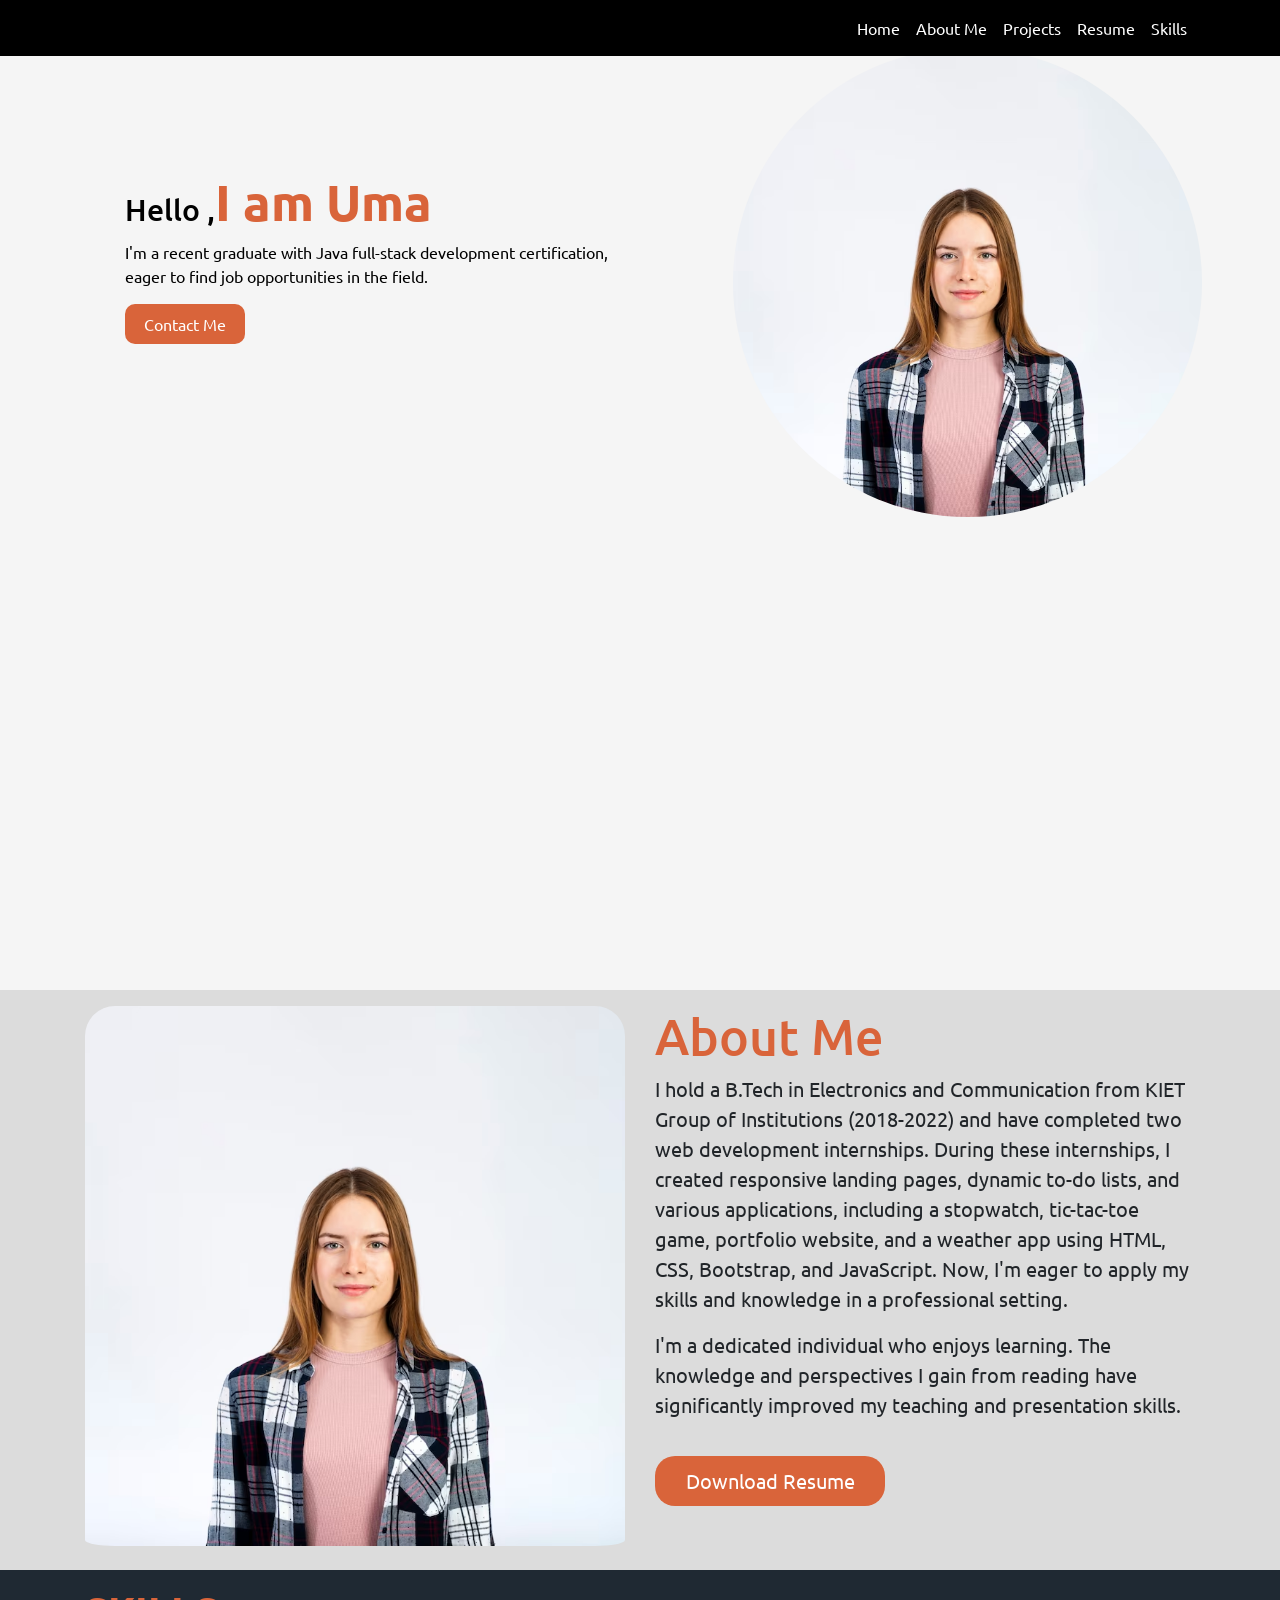
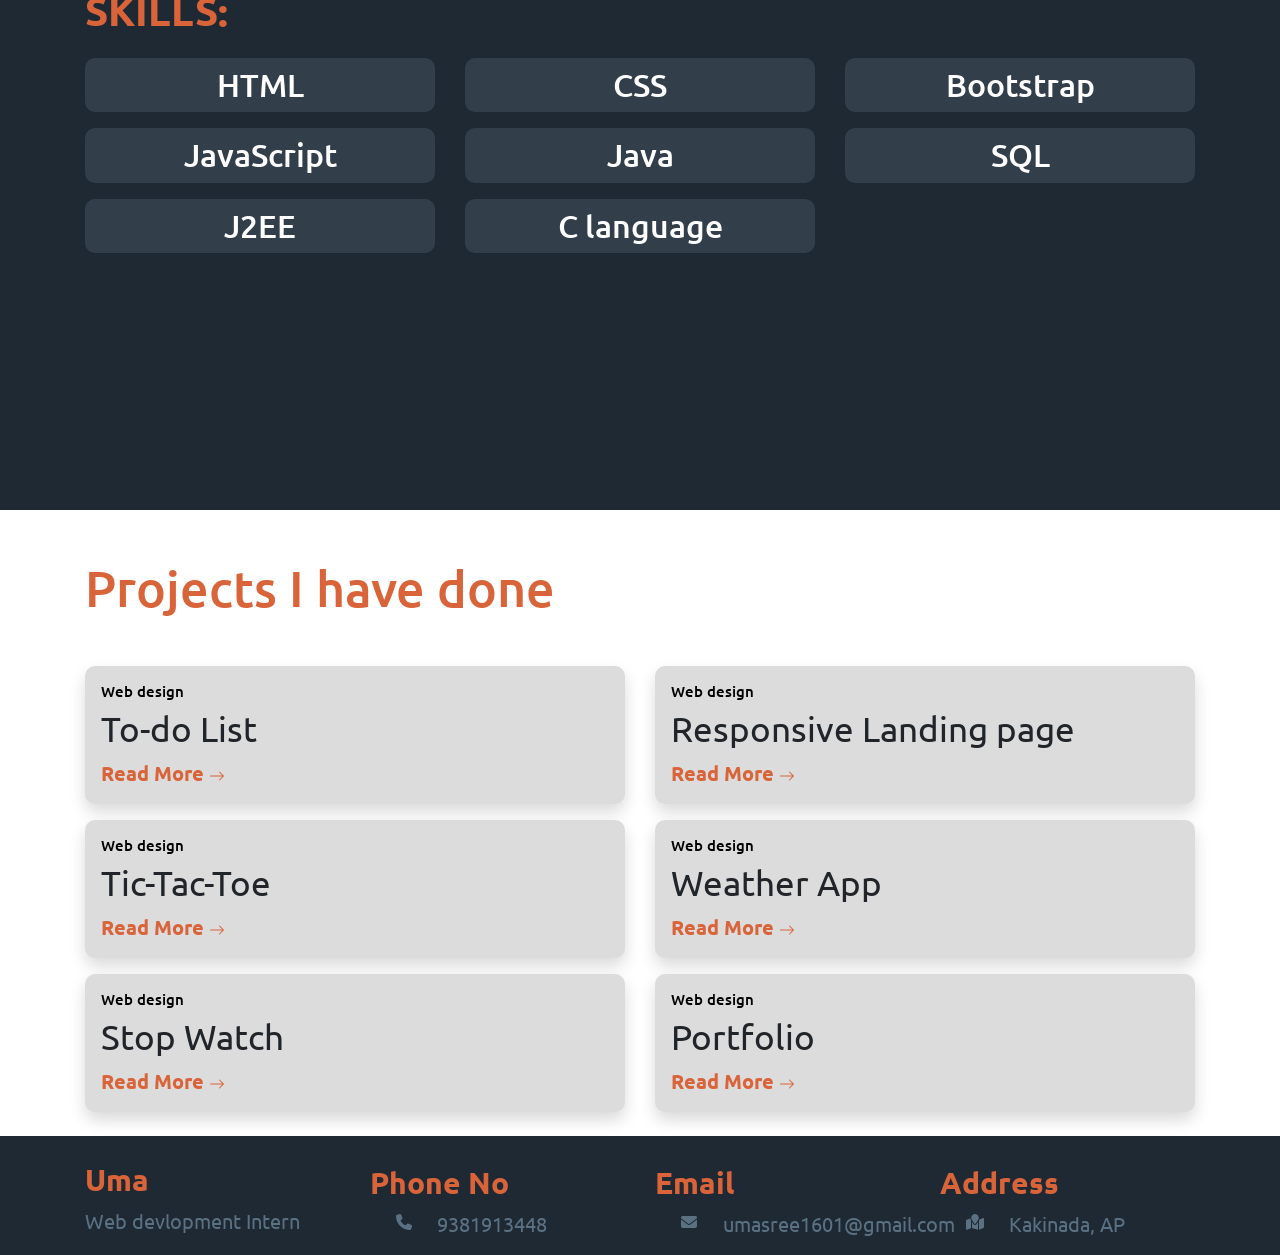
<file: Portfolio/index.html>
<!DOCTYPE html>
<html lang="en">
  <head>
    <meta charset="UTF-8" />
    <meta name="viewport" content="width=device-width, initial-scale=1.0" />
    <title>Portfolio</title>
    <link rel="shortcut icon" href="./images/portrait-smiling-blonde-woman_23-2148316635.avif" type="image/x-icon">
    <link
      rel="stylesheet"
      href="https://stackpath.bootstrapcdn.com/bootstrap/4.5.2/css/bootstrap.min.css"
      integrity="sha384-JcKb8q3iqJ61gNV9KGb8thSsNjpSL0n8PARn9HuZOnIxN0hoP+VmmDGMN5t9UJ0Z"
      crossorigin="anonymous"
    />
    <script
      src="https://code.jquery.com/jquery-3.5.1.slim.min.js"
      integrity="sha384-DfXdz2htPH0lsSSs5nCTpuj/zy4C+OGpamoFVy38MVBnE+IbbVYUew+OrCXaRkfj"
      crossorigin="anonymous"
    ></script>
    <script
      src="https://cdn.jsdelivr.net/npm/popper.js@1.16.1/dist/umd/popper.min.js"
      integrity="sha384-9/reFTGAW83EW2RDu2S0VKaIzap3H66lZH81PoYlFhbGU+6BZp6G7niu735Sk7lN"
      crossorigin="anonymous"
    ></script>
    <script
      src="https://stackpath.bootstrapcdn.com/bootstrap/4.5.2/js/bootstrap.min.js"
      integrity="sha384-B4gt1jrGC7Jh4AgTPSdUtOBvfO8shuf57BaghqFfPlYxofvL8/KUEfYiJOMMV+rV"
      crossorigin="anonymous"
    ></script>
    <link rel="stylesheet" href="./style.css" />
    <link
      rel="stylesheet"
      href="https://cdnjs.cloudflare.com/ajax/libs/font-awesome/6.4.2/css/all.min.css"
      integrity="sha512-z3gLpd7yknf1YoNbCzqRKc4qyor8gaKU1qmn+CShxbuBusANI9QpRohGBreCFkKxLhei6S9CQXFEbbKuqLg0DA=="
      crossorigin="anonymous"
      referrerpolicy="no-referrer"
    />
  </head>
  <body>
    <!-- NAVBAR STARTED -->
    <nav class="navbar navbar-expand-lg navbar-light fixed-top" id="bg-nav">
      <div class="container">
        <!-- <a class="navbar-brand text-center" id="nav-logo" href="#"></a> -->
        <button
          class="navbar-toggler"
          type="button"
          data-toggle="collapse"
          data-target="#navbarNavAltMarkup"
          aria-controls="navbarNavAltMarkup"
          aria-expanded="false"
          aria-label="Toggle navigation"
          style="background-color: white; height: 80px"
        >
          <span class="navbar-toggler-icon"></span>
        </button>
        <div class="collapse navbar-collapse" id="navbarNavAltMarkup">
          <div class="navbar-nav ml-auto">
            <a
              class="nav-link active"
              aria-current="page"
              href="#home"
              id="nav-links"
              >Home</a
            >
            <a class="nav-link" href="#About-me" id="nav-links">About Me</a>
            <a class="nav-link" href="#projects" id="nav-links">Projects</a>
            <a class="nav-link" href="#resume" id="nav-links">Resume</a>
            <a class="nav-link" href="#skills" id="nav-links">Skills</a>
          </div>
        </div>
      </div>
    </nav>
    <!-- NAV-BAR ENDED -->
    <!-- Banner Section -->
    <section class="banner-section" id="home">
      <div class="contanier">
        <div class="row">
          <div class="col-12 col-md-6 order-1 order-md-2 mt-5">
            <div class="d-flex justify-content-center">
              <img
                src="./images/portrait-smiling-blonde-woman_23-2148316635.avif"
                alt=""
                class="w-75 ban-image"
              />
            </div>
          </div>
          <div
            class="col-12 col-md-6 order-2 order-md-1 d-flex flex-column justify-content-center"
          >
            <div class="content-conatiner">
              <h1 class="ban-heading">Hello ,<span>I am Uma</span></h1>
              <p class="ban-para">
                I'm a recent graduate with Java full-stack development
                certification, eager to find job opportunities in the field.
              </p>
              <button class="ban-btn"><a href="mailto:umasree1601@gmail.com">Contact Me</a></button>
            </div>
          </div>
        </div>
      </div>
    </section>
    <!-- BANNERSECTION-ENDED -->
    <!-- FACTS STARTED -->
    <section class="facts-section" id="About-me">
      <div class="container">
        <div class="row">
          <div class="col-12 pt-3 pb-3 col-md-6 order-md-2">
            <div>
              <h1 class="about-me-heading">About Me</h1>
              <div class="d-none d-md-block">
                <p class="facts-para">
                  I hold a B.Tech in Electronics and Communication from KIET
                  Group of Institutions (2018-2022) and have completed two web
                  development internships. During these internships, I created
                  responsive landing pages, dynamic to-do lists, and various
                  applications, including a stopwatch, tic-tac-toe game,
                  portfolio website, and a weather app using HTML, CSS,
                  Bootstrap, and JavaScript. Now, I'm eager to apply my skills
                  and knowledge in a professional setting.
                </p>
                <p class="facts-para">
                  I'm a dedicated individual who enjoys learning. The knowledge
                  and perspectives I gain from reading have significantly
                  improved my teaching and presentation skills.
                </p>
                <button class="button" id="resume"><a href="https://drive.google.com/file/d/1mTZ_4CtzrS-akV5mCzOHvNZUEgpI-s8I/view?usp=sharing">Download Resume</a></button>

              </div>
            </div>
          </div>
          <!-- First column ended -->
          <div class="col-12 col-md-6 order-md-1 mt-3">
            <div class="">
              <img
                src="./images/portrait-smiling-blonde-woman_23-2148316635.avif"
                alt=""
                class="w-100 pb-4 about-me-img"
              />
            </div>
          </div>
          <!-- Second Column Ended -->
          <div class="col-12 d-md-none">
            <div>
              <p class="facts-para">
                I hold a B.Tech in Electronics and Communication from KIET
                Group of Institutions (2018-2022) and have completed two web
                development internships. During these internships, I created
                responsive landing pages, dynamic to-do lists, and various
                applications, including a stopwatch, tic-tac-toe game,
                portfolio website, and a weather app using HTML, CSS,
                Bootstrap, and JavaScript. Now, I'm eager to apply my skills
                and knowledge in a professional setting.
             
              </p>
              <p class="facts-para">
                I'm a dedicated individual who enjoys learning. The knowledge
                and perspectives I gain from reading have significantly
                improved my teaching and presentation skills.
              </p>
            </div>
            <button class="button"><a href="https://drive.google.com/file/d/1mTZ_4CtzrS-akV5mCzOHvNZUEgpI-s8I/view?usp=sharing">Download Resume</a></button>
          </div>
        </div>
      </div>
    </section>
    <!-- Facts-Section-Ended -->
    <!-- Skills Section started -->
    <section class="skills" id="skills">
      <div class="container">
        <div class="row">
          <div class="col-12 pt-3 pb-3">
            <h1 id="skill-main-heading">SKILLS:</h1>
          </div>
          <div class="col-12 pb-3 col-md-4 ">
            <div id="skill-images-container" class="text-center pt-2">
              <h2 class="skill-text">HTML</h2>
            </div>
          </div>
          <div class="col-12 pb-3 col-md-4 ">
            <div id="skill-images-container" class="text-center pt-2">
              <h2 class="skill-text">CSS</h2>
            </div>
          </div>
          <div class="col-12 pb-3 col-md-4 ">
            <div id="skill-images-container" class="text-center pt-2">
              <h2 class="skill-text">Bootstrap</h2>
            </div>
          </div>
          <div class="col-12 pb-3 col-md-4 ">
            <div id="skill-images-container" class="text-center pt-2">
              <h2 class="skill-text">JavaScript</h2>
            </div>
          </div>
          <div class="col-12 pb-3 col-md-4">
            <div id="skill-images-container" class="text-center pt-2">
              <h2 class="skill-text">Java</h2>
            </div>
          </div>
          <div class="col-12 pb-3 col-md-4">
            <div id="skill-images-container" class="text-center pt-2">
              <h2 class="skill-text">SQL</h2>
            </div>
          </div>
          <div class="col-12 pb-3 col-md-4">
            <div id="skill-images-container" class="text-center pt-2">
              <h2 class="skill-text">J2EE</h2>
            </div>
          </div>
          <div class="col-12 pb-3 col-md-4">
            <div id="skill-images-container" class="text-center pt-2">
              <h2 class="skill-text">C language</h2>
            </div>
          </div>
        </div>
      </div>
    </section>
    <!-- Skills-Section-Ended  -->
    <!-- Projects Section-Started -->
    <section class="project-section" id="projects">
      <div class="container">
        <div class="row">
          <div class="col-12">
            <div>
              <h1 class="about-me-heading mt-5 mb-5">Projects I have done</h1>
            </div>
          </div>
          <!-- 1st Column Ended -->
          <div class="col-12 col-md-6 mb-3">
            <div class="project-1 shadow">
              <div class="pl-3">
                <h1 class="web-design-heading pt-3">Web design</h1>
                <h1 class="project-heading">To-do List</h1>
                <div class="mb-3">
                  <a href="https://www.linkedin.com/posts/uma-sri-naga-durgambica-madduri-b59bb9255_octanet-html-css-activity-7123353544174276608-BDcd?utm_source=share&utm_medium=member_android" class="an-tag"
                    >Read More
                    <svg
                      xmlns="http://www.w3.org/2000/svg"
                      width="16"
                      height="16"
                      fill="#d9643a"
                      class="bi bi-arrow-right"
                      viewBox="0 0 16 16"
                    >
                      <path
                        fill-rule="evenodd"
                        d="M1 8a.5.5 0 0 1 .5-.5h11.793l-3.147-3.146a.5.5 0 0 1 .708-.708l4 4a.5.5 0 0 1 0 .708l-4 4a.5.5 0 0 1-.708-.708L13.293 8.5H1.5A.5.5 0 0 1 1 8z"
                      />
                    </svg>
                  </a>
                </div>
              </div>
            </div>
          </div>
          <!-- 2nd Column Ended -->
          <div class="col-12 col-md-6 mb-3">
            <div class="project-1 shadow">
              <div class="pl-3">
                <h1 class="web-design-heading pt-3">Web design</h1>
                <h1 class="project-heading">Responsive Landing page</h1>
                <div class="mb-3">
                  <a href="https://www.linkedin.com/posts/uma-sri-naga-durgambica-madduri-b59bb9255_octanet-html-css-activity-7118060492648038401-yXbU?utm_source=share&utm_medium=member_android" class="an-tag"
                    >Read More
                    <svg
                      xmlns="http://www.w3.org/2000/svg"
                      width="16"
                      height="16"
                      fill=" #d9643a"
                      class="bi bi-arrow-right"
                      viewBox="0 0 16 16"
                    >
                      <path
                        fill-rule="evenodd"
                        d="M1 8a.5.5 0 0 1 .5-.5h11.793l-3.147-3.146a.5.5 0 0 1 .708-.708l4 4a.5.5 0 0 1 0 .708l-4 4a.5.5 0 0 1-.708-.708L13.293 8.5H1.5A.5.5 0 0 1 1 8z"
                      />
                    </svg>
                  </a>
                </div>
              </div>
            </div>
          </div>
          <div class="col-12 col-md-6 mb-3">
            <div class="project-1 shadow">
              <div class="pl-3">
                <h1 class="web-design-heading pt-3">Web design</h1>
                <h1 class="project-heading">Tic-Tac-Toe</h1>
                <div class="mb-3">
                  <a href="" class="an-tag"
                    >Read More
                    <svg
                      xmlns="http://www.w3.org/2000/svg"
                      width="16"
                      height="16"
                      fill="#d9643a"
                      class="bi bi-arrow-right"
                      viewBox="0 0 16 16"
                    >
                      <path
                        fill-rule="evenodd"
                        d="M1 8a.5.5 0 0 1 .5-.5h11.793l-3.147-3.146a.5.5 0 0 1 .708-.708l4 4a.5.5 0 0 1 0 .708l-4 4a.5.5 0 0 1-.708-.708L13.293 8.5H1.5A.5.5 0 0 1 1 8z"
                      />
                    </svg>
                  </a>
                </div>
              </div>
            </div>
          </div>
          <!-- 3red col ended -->
          <div class="col-12 col-md-6 mb-3">
            <div class="project-1 shadow">
              <div class="pl-3">
                <h1 class="web-design-heading pt-3">Web design</h1>
                <h1 class="project-heading">Weather App</h1>
                <div class="mb-3">
                  <a href="" class="an-tag"
                    >Read More
                    <svg
                      xmlns="http://www.w3.org/2000/svg"
                      width="16"
                      height="16"
                      fill="#d9643a"
                      class="bi bi-arrow-right"
                      viewBox="0 0 16 16"
                    >
                      <path
                        fill-rule="evenodd"
                        d="M1 8a.5.5 0 0 1 .5-.5h11.793l-3.147-3.146a.5.5 0 0 1 .708-.708l4 4a.5.5 0 0 1 0 .708l-4 4a.5.5 0 0 1-.708-.708L13.293 8.5H1.5A.5.5 0 0 1 1 8z"
                      />
                    </svg>
                  </a>
                </div>
              </div>
            </div>
          </div>
          <!-- 4t ended -->
          <div class="col-12 col-md-6 mb-4">
            <div class="project-1 shadow">
              <div class="pl-3">
                <h1 class="web-design-heading pt-3">Web design</h1>
                <h1 class="project-heading">Stop Watch</h1>
                <div class="mb-3">
                  <a href="" class="an-tag"
                    >Read More
                    <svg
                      xmlns="http://www.w3.org/2000/svg"
                      width="16"
                      height="16"
                      fill="#d9643a"
                      class="bi bi-arrow-right"
                      viewBox="0 0 16 16"
                    >
                      <path
                        fill-rule="evenodd"
                        d="M1 8a.5.5 0 0 1 .5-.5h11.793l-3.147-3.146a.5.5 0 0 1 .708-.708l4 4a.5.5 0 0 1 0 .708l-4 4a.5.5 0 0 1-.708-.708L13.293 8.5H1.5A.5.5 0 0 1 1 8z"
                      />
                    </svg>
                  </a>
                </div>
              </div>
            </div>
          </div>
          <!-- 5th ende -->
          <div class="col-12 col-md-6 mb-4">
            <div class="project-1 shadow">
              <div class="pl-3">
                <h1 class="web-design-heading pt-3">Web design</h1>
                <h1 class="project-heading">Portfolio</h1>
                <div class="mb-3">
                  <a href="" class="an-tag"
                    >Read More
                    <svg
                      xmlns="http://www.w3.org/2000/svg"
                      width="16"
                      height="16"
                      fill="#d9643a"
                      class="bi bi-arrow-right"
                      viewBox="0 0 16 16"
                    >
                      <path
                        fill-rule="evenodd"
                        d="M1 8a.5.5 0 0 1 .5-.5h11.793l-3.147-3.146a.5.5 0 0 1 .708-.708l4 4a.5.5 0 0 1 0 .708l-4 4a.5.5 0 0 1-.708-.708L13.293 8.5H1.5A.5.5 0 0 1 1 8z"
                      />
                    </svg>
                  </a>
                </div>
              </div>
            </div>
          </div>
          <!-- 6th ended -->
          
          <!-- 88888888 -->
        </div>
      </div>
    </section>

    <!-- Projects Section Ended -->

    <footer>
      <div class="container">
        <div class="row">
          <div class="col-12 col-md-3">
            <div class="d-flex flex-row">
          <div class="name">
                <h1 class="head">Uma</h1>
                <p class="footer-para">Web devlopment Intern</p>
              </div>
            </div>
          </div>
          <!-- 2nd col startted -->
          <div class="col-12 col-md-3 columns-footer">
            <h1 class="head">Phone No</h1>
             <div class="d-flex flex-row">
              <i class="fa-solid fa-phone footer-icon"></i>
              <p class="footer-para">9381913448</p>
            </div>
          </div>
          <!-- 3rd col started -->
          <div class="col-12 col-md-3 columns-footer">
            <h1 class="head">Email</h1>

            <div class="footer-content">
              <i class="fa-solid fa-envelope footer-icon"></i>
              <p class="footer-para">umasree1601@gmail.com</p>
            </div>
          </div>
          <!-- 4th col startted -->

          <div class="col-12 col-md-3 columns-footer">
            <h1 class="head">Address</h1>

            <div class="d-flex flex-row">
              <i class="fa-solid fa-map-location footer-icon"></i>
              <p class="footer-para">Kakinada, AP</p>
            </div>
          </div>
          <!-- 4th col Ended -->
          <!-- <div class="col-12 last-end w-100">
            <div class="d-flex flex-row justify-content-center">
                <h1 class="final-end">C</h1>
                <h1 class="final-end-1">2020 by jenny.Created by Bootstrap</h1>
              </div>
          </div>
         -->
        </div>
      </div>
    </footer>
  </body>
</html>
</file>
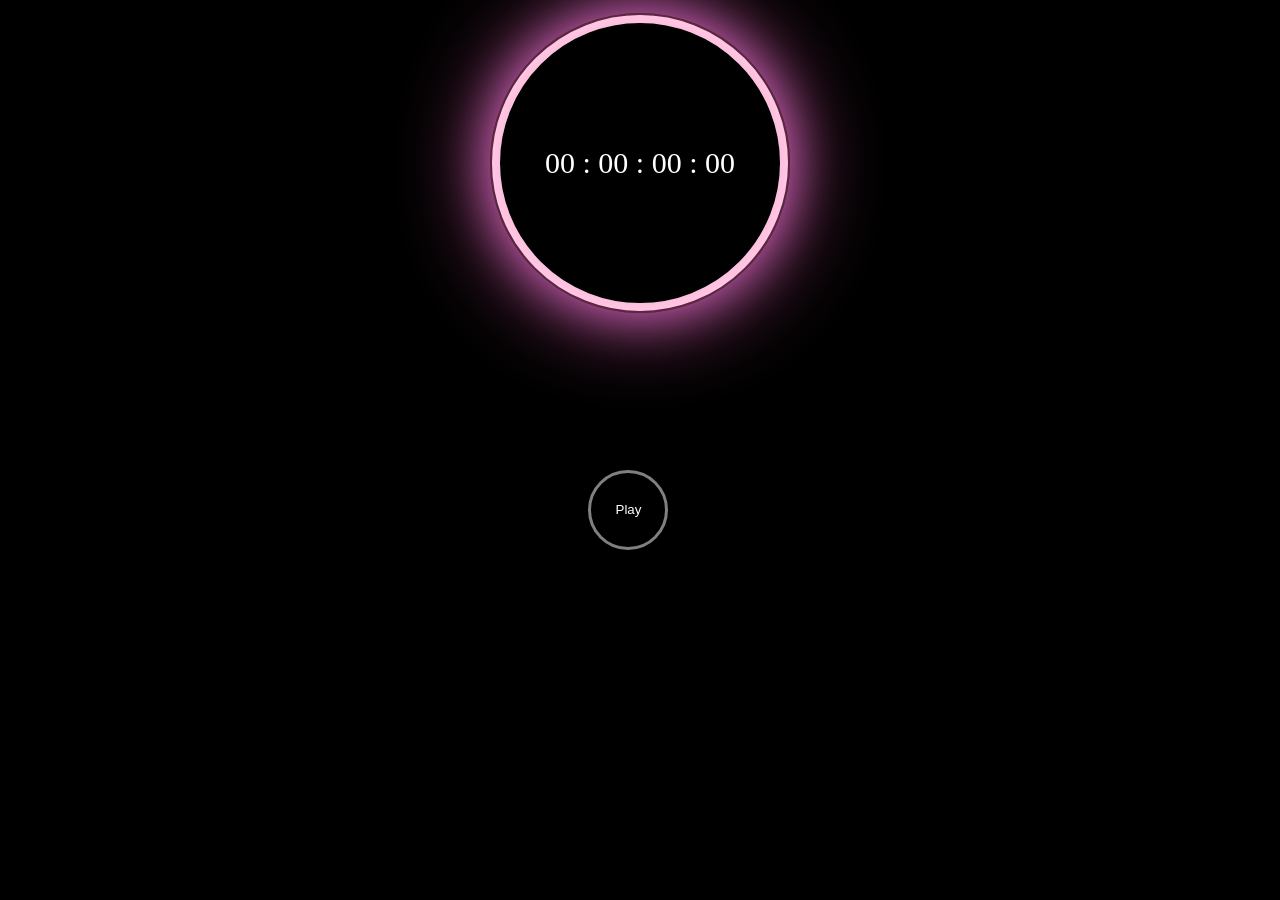
<file: Stopwatch/index.html>
<!DOCTYPE html>
<html lang="en">
<head>
    <meta charset="UTF-8">
    <meta name="viewport" content="width=device-width, initial-scale=1.0">
    <title>Stop Watch</title>
<link rel="stylesheet" href="./style.css">
<link rel="shortcut icon" href="./images/download.png" type="image/x-icon">
</head>
<body>
 
        <div class="total-container ">
            <div class="main-container">
               
                <div class="outer-circle">
                    <div class="inner-circle  ">
                       <div class="time" id="time-display">
                        00 : 00 : 00 : 00
                       </div>
                    </div>
                </div>
            </div>
               <div class="btn-container">
                <button class="button hide" id="reset-btn">Reset</button>
                <button class="button play" id="play-btn">Play</button>
                <button class="button hide" id="lap-btn">Lap</button>
               </div>
           
                <ul class="table-item" >
                    <li class="headelement hide">
                     <span class="head-items ">Lap</span> 
                     <span class="head-items ">Lap time</span>
                    </li>
          

     </ul>
     <button class="clear-all hide" id="clear-all">Clear All</button>
            
           
        </div>
 <script src="./stopwatch.js"></script>

</body>
</html>
</file>
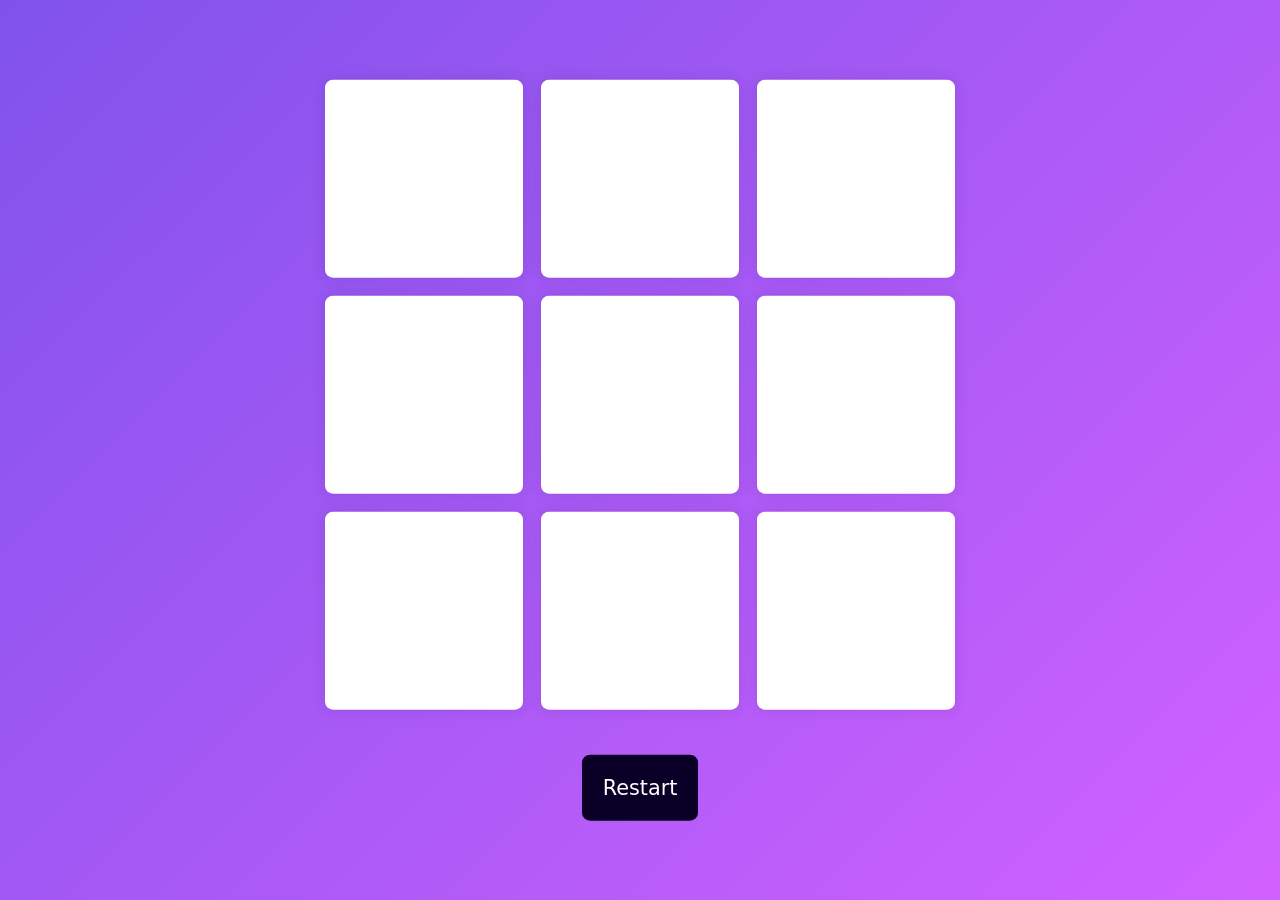
<file: Tic Tac Toe/index.html>
<!DOCTYPE html>
<html lang="en">
  <head>
    <meta charset="UTF-8" />
    <meta name="viewport" content="width=device-width, initial-scale=1.0" />
    <title>Tic Tac Toe</title>
    <link rel="shortcut icon" href="./images/tic-tac-toe.webp" type="image/x-icon">
    <link rel="stylesheet" href="style.css">
  </head>
  <body>
    <div class="wrapper">
      <div class="container">
         <button class="option-btn"></button
        ><button class="option-btn"></button
        ><button class="option-btn"></button
        ><button class="option-btn"></button
        ><button class="option-btn"></button
        ><button class="option-btn"></button
        ><button class="option-btn"></button
        ><button class="option-btn"></button
        ><button class="option-btn"></button>
      </div>
      <button id="restart">Restart</button>
    </div>
    <div class="popup hide">
        <p id="msg">Sample Message</p>
        <button id="new-game">New Game</button>
    </div>
    <script src="./tictactoe.js"></script>
  </body>
</html>
</file>
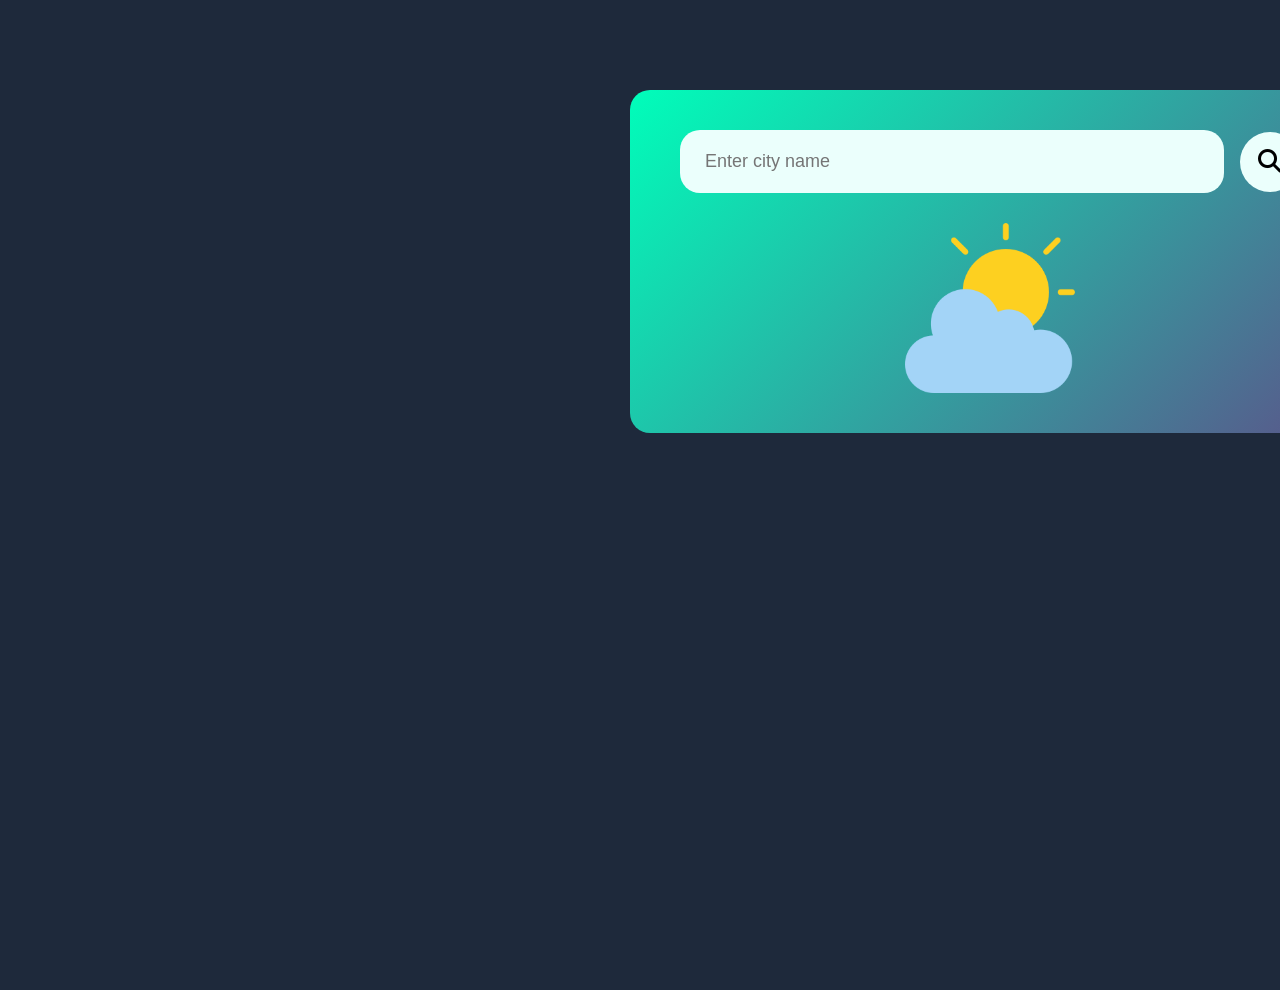
<file: Weather/index.html>
<!DOCTYPE html>
<html lang="en">
<head>
    <meta charset="UTF-8">
    <meta name="viewport" content="width=device-width, initial-scale=1.0">
    <title>Weather</title>
    <link rel="stylesheet" href="style.css">
    <link rel="shortcut icon" href="./images/cloudy_1163661.png" type="image/x-icon">
    <link rel="stylesheet" href="https://cdnjs.cloudflare.com/ajax/libs/font-awesome/6.4.2/css/all.min.css" integrity="sha512-z3gLpd7yknf1YoNbCzqRKc4qyor8gaKU1qmn+CShxbuBusANI9QpRohGBreCFkKxLhei6S9CQXFEbbKuqLg0DA==" crossorigin="anonymous" referrerpolicy="no-referrer" />

</head>
<body>
    <div class="card">
        <div class="search">
            <input type="text" placeholder="Enter city name" id="inp">
            <button id="search-btn">
                <i class="fa-solid fa-magnifying-glass" ></i>
            </button>
        </div>
 
    <div class="weather">
            <!-- <i class="fa-solid fa-cloud fa-2xl weather-icon"></i> -->
            <img src="./images/cloudy_1163661.png" alt="" class="weather-img">
          <div class="details" id="temp-info">
            <h3 class="temp " id="temp-info"><span id="temp">25</span><span id="unit" >&#176</span><sub id="c">C</sub></h3>
            <p class="desc" id="desc">Cloudy</p>
            <p class="city" id="city-name">Hyderabad</p>
            <p id="hide-element" class="hide"></p>
          </div>
        </div>

   </div>

<script src="./weather.js"></script>
</body>
</html>
</file>
<file: Portfolio/style.css>
@import url('https://fonts.googleapis.com/css2?family=Ubuntu:wght@300&display=swap');
*{
    padding: 0;
    margin: 0;
    box-sizing: border-box;
    font-family: 'Ubuntu', sans-serif;
}
#bg-nav{
    background-color:#000 ;
}
#nav-logo{
    border: 2px solid #4b6cc1;
    width: 40px;
    font-weight: bold;
    /* color: white; */
}
#nav-links{
    color:white;
}

.banner-section{
    background-color:#F5F5F5;
    /* background-image: radial-gradient(#454647, #323f4b); */
    height: 120vh;
    color: #000;
}
.ban-heading{
    color: #000;
    font-size: 30px;
    /* font-family: Arial, sans-serif; */
}
span{
    color:#d9643a;
    font-size: 50px;
    font-weight: 900;
}
.ban-para{
    color: #000;
   
}
.ban-btn{
    border-radius: 10px;
    width: 120px;
    height: 40px;
    background-color: #d9643a;
    border-width: 0px;
    color: white;
}
.ban-btn a{
    color: white;
}
.ban-image{
border-radius: 100%;
}
 .content-conatiner{
   margin-left:20%;
   /* margin-top: 40%; */
}
.facts-section{
    background-color: #DCDCDC;
    height: 100%;
}

.about-me-heading{
    font-size:50px;
    color:#d9643a;
}
.about-me-img{
    border-radius: 30px;
}
.facts-para{
    /* color: white; */
    font-size: 20px;
}
.button{
    height: 50px;
    width: 230px;
    border-radius: 20px;
    border-width: 0;
    background-color: #d9643a;
    color: #ffffff;
    font-size: 20px;
    margin-top: 20px;
    margin-bottom: 20px;
}
.button:hover{
    box-shadow: 10px 10px 10px  rgba(0, 0, 0, 0.9); 
}
.button a{
    color: #ffffff;
}
.button a:hover{
    color: yellow;
    text-decoration: none;
}

#skill-images-container{
    border: 1px;
    border-radius: 10px;
    background-color:#323f4b ;
    /* border: 2px solid; */
    height:100%;
}
.skill-text{
    color: white;
}
#skill-main-heading{
    font-weight: bold;
    color: #d9643a;
}
.skills{
    height: 130vh;
    background-color: #1f2933;
}
.project-section{
    background-color:  #ffffff;
    height:110%;
}
.project-1{
    /* border: 1px; */
    background-color:#DCDCDC ;
    border-radius: 10px;
    height: 100%;
}
.web-design-heading{
   
    color: #000;
    font-size:15px;
    font-weight:500;
}
.project-heading{
    /* color: white; */
    font-weight:400;
    font-size: 35px;
}
.project-description{
    /* color:  #9aa5b1; */
    font-size: 20px;
}
.an-tag{
    font-size: 20px;
    font-weight: bold;
    color: #d9643a;
}
.work-col{
    margin-top:15%;
}
footer{
   
    background-color: #1f2933;
}
.footer-img{
    height:10%;
    border-radius: 100%;
    margin: 10%;
}
.name{
    margin-top: 10%;
}
.head{
    font-weight: bold;
    font-size: 30px;
    color: #d9643a;
}
.footer-para{
    color: #5a7184;
    font-size: 20px;
}
.footer-icon{
    color: #5a7184;
    margin-left: 10%;
    margin-right: 10%;
    margin-top:2%;
}
.last-end{
    background-color: #0d2436;
    
}
.final-end{
    border: 1px solid;
    border-radius: 100%;
    color: #5a7184;
    font-size:20px;
}
.final-end-1{
    color: #5a7184;
    font-size:20px; 
}
.columns-footer{
    margin-top:2.5%;
}
.footer-content{
    display: flex;
    gap:1px;
}
@media (min-width: 768px) and (max-width: 1500px) {
    .skills {
      height: 60vh; 
    }
  }
  
  @media (min-width: 440px) and (max-width: 770px) {
    .banner-section{
        background-color:#F5F5F5;
        height: 160vh;
        color: #000;
        /* margin-bottom: 5%; */
    }
  }
  @media (min-width: 770px) and (max-width: 1500px) {
    .banner-section{
        background-color:#F5F5F5;
        height: 110vh;
        color: #000;
    }
  }
</file>
<file: Stopwatch/style.css>
*{
    margin: 0px;
    padding:0px;
    box-sizing: border-box;
}
.total-container{
    /* border: 2px solid; */
    height: 100vh;
    display: flex;
    flex-direction: column;
    align-items:center;
    background-image: linear-gradient(#000,#000);
}
.main-container{
    /* border: 2px solid white; */
    height:60vh;
    display: flex;
    justify-content: center;
    margin-top:1%;
    /* align-items:center; */
   
}
.outer-circle{
    height: 300px;
    width: 300px;
    border: 2px solid;
    border-radius: 100%;
    display: flex;
    justify-content: center;
    align-items: center;
    background-image: linear-gradient(#fff,#fff);
    box-shadow: 0 0 50px #9B59B6;
}
.inner-circle{
    height: 280px;
    width: 280px;
    border: 2px solid ;
    border-radius: 100%;
    background-image: linear-gradient(#000,#000);
    display: flex;
    justify-content: center;
    align-items: center;
    box-shadow: 0 0 100px #FF69B4;
}
.time{
    color: #fff;
    /* border: 2px solid white; */
    font-size: 30px;
}
.btn-container{
    /* border: 2px solid white; */
    height: 100px;
    width:30%;
    display: flex;
    justify-content: space-around;
    margin-top:3%;
   
}
.button{
    height: 80px;
    width: 80px;
    border-radius: 100%;
    padding: 1%;
    color: #ffff;
    border: 3px solid;
    border-color: gray;
    background-color: #000;
    margin-right: 6%;
}


.button:hover{
    box-shadow: 0 0 50px #FF69B4; 
    background-color: #fff;
    color: #000;
}
.table-item{
    /* border: 2px solid red; */
    height:400px;
    width: 30%;
    color: #fff;
    margin-top: 40px;
    list-style: none;
    overflow: auto;
    
}
.table-item::-webkit-scrollbar{
    display: none;
}
.headelement{
    /* border: 2px solid white; */
    margin-bottom: 20px;
    display: flex;
    justify-content: space-around;
    
}
.head-items{
    /* border: 2px solid white; */
    /* width: 50%; */
    font-size: 20px;
    padding: 1%;
}
.rows{
    border: 1px solid gray;
    border-radius:35px;
    display: flex;
    justify-content: space-around;
    margin-bottom: 20px;
}
.row-element{
    /* border: 2px solid white; */
    /* width: 50%; */
    font-size: 20px;
    padding: 10px;
}
.clear-all{
    height:45px;
    width: 120px;
    border-radius: 20px;
    border-color: white;
    position: absolute;
    top: 90%;
    z-index: 1;
    opacity: 0.8;
    transform: translate((-50%));
}
.hide{
    display: none;
}
</file>
<file: Tic Tac Toe/style.css>
*{
    padding: 0;
    margin: 0;
    box-sizing: border-box;
    font-family: system-ui, -apple-system, BlinkMacSystemFont, 'Segoe UI', Roboto, Oxygen, Ubuntu, Cantarell, 'Open Sans', 'Helvetica Neue', sans-serif;
}
body{
    height: 100vh;
    background: linear-gradient(135deg,#8052ec,#d161ff);
}
html{
    font-size: 16px;
}
.wrapper{
    position: absolute;
    transform: translate(-50%,-50%);
    top: 50%;
    left: 50%;
    gap: 5vmin;
    display: flex;
    flex-direction: column;
    align-items: center;
}
.container{
    width: 70vmin;
    height: 70vmin;
    display: flex;
    flex-wrap: wrap;
    gap: 2vmin;
    /* border: 1px solid red; */
}

.option-btn{
    background: #ffffff;
    height: 22vmin;
    width: 22vmin;
    border: none;
    border-radius: 8px;
    font-size: 12vmin;
    color: #d161ff;
    box-shadow: 0 0 15px rgba(0,0,0,0.1);

}
#restart{
    font-size: 1.3em;
    padding: 1em;
    background-color: #0a0027;
    border-radius: 8px;
    color: #ffffff;
    border: none;
    position: relative;
    margin: 1.em auto 0 auto;
    display: block;
}
.popup{
    background: linear-gradient(135deg,#8052ec,#d161ff);
    height: 100%;
    width: 100%;
    position: absolute;
    display: flex;
    align-items: center;
    justify-content: center;
    flex-direction: column;
    gap: 1em;
    font-size: 12vmin;
    z-index: 2;

}
.hide{
    display: none;
}
#new-game{
    font-size: 0.3em;
    padding: 0.5em 1em;
    background-color: #0a0027;
    color: #ffffff;
    border-radius: 0.2em;
    border: none;
}
#msg{
    color: #ffffff;
    text-align: center;
    font-size: 1em;
}
</file>
<file: Weather/style.css>
*{
    padding: 0;
    margin: 0;
    box-sizing: border-box;
}
body{

    min-height: 100vh;
    width: 100vh;
    /* display: flex;
    justify-content: center;
    align-items: center; */
   font-family: sans-serif;
   background-color: #1e293b;
}
.card{
background:linear-gradient(135deg,#00feba,#5b548a);
color: #fff;
border-radius: 20px;
padding: 40px 20px;
width: 80vmin;
margin-top: 10vmin;
margin-left:70vmin;


}
.search{
    width: 100%;
    display: flex;
    justify-content: center;
    align-items: center;
    gap:16px
}
.search input{
    height: 7vmin;
    width: 80%;
    border-radius: 20px;
    border: 0;
    outline: 0;
    background: #ebfffc;
    color: #555;
    font-size: 18px;
    padding: 10px 25px;
}
.search button{
    width: 60px;
    aspect-ratio: 1;
    border: 0;
    outline: 0;
    border-radius: 50%;
    background: #ebfffc;
    font-size: 1.5em;
    text-align: center;
    cursor: pointer;
}
.weather{
    display: flex;
    flex-direction: column;
    align-items: center;
    justify-content: space-between;
}
.weather-img{
    width: 170px;
    margin-top: 30px;
    /* border: 2px solid red; */
}

.temp{
    font-size:50px;
    font-weight: 500;
}
.city{
    font-size:40px ;
    font-weight:300;

}
.desc{
    font-size:25px ;
    font-weight:100;

}
#hide-element{
    color: red;
    font-size: 30px;
    font-weight: 200;
}
.hide{
    display: none;
}
.details{
    display: none;
    flex-direction: column;
    align-items: center;
    justify-content: space-between;
    padding: 0 20px;
    margin-top: 50px;
    gap: 5px;
}
</file>
